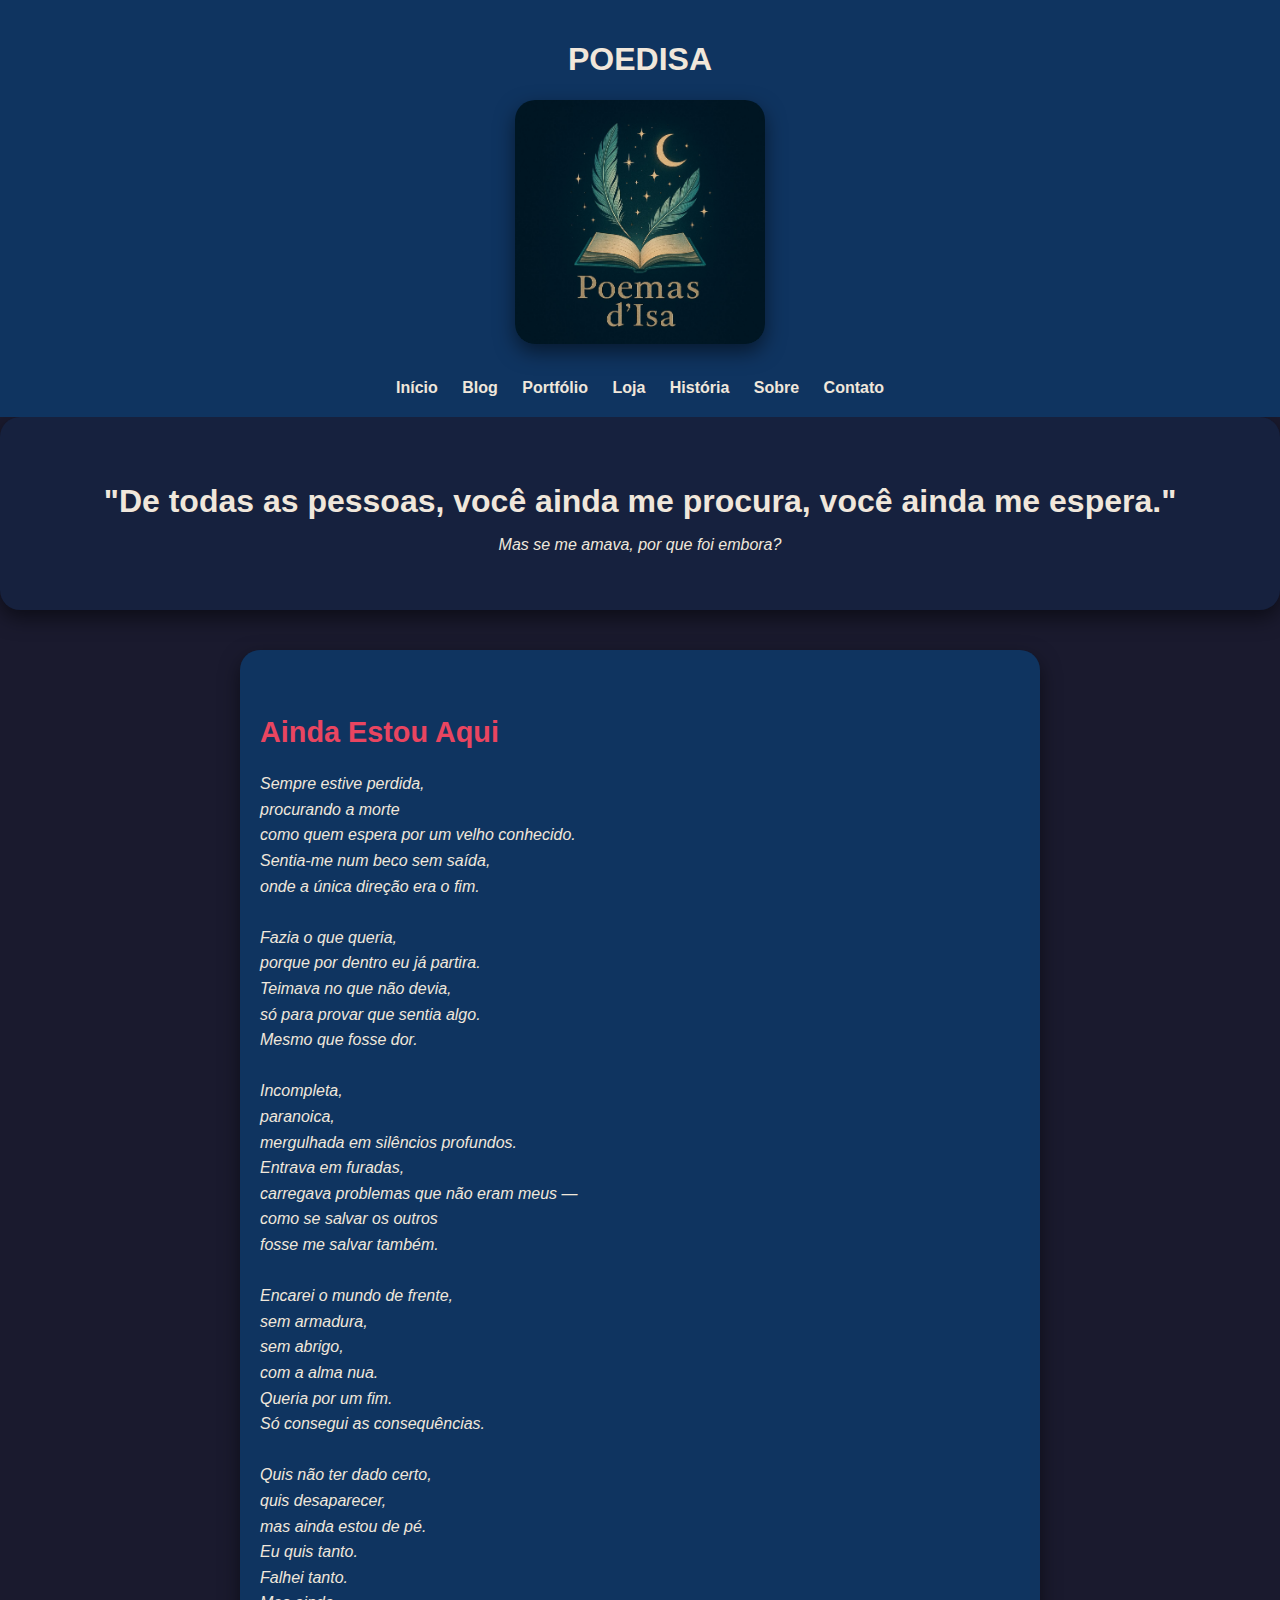
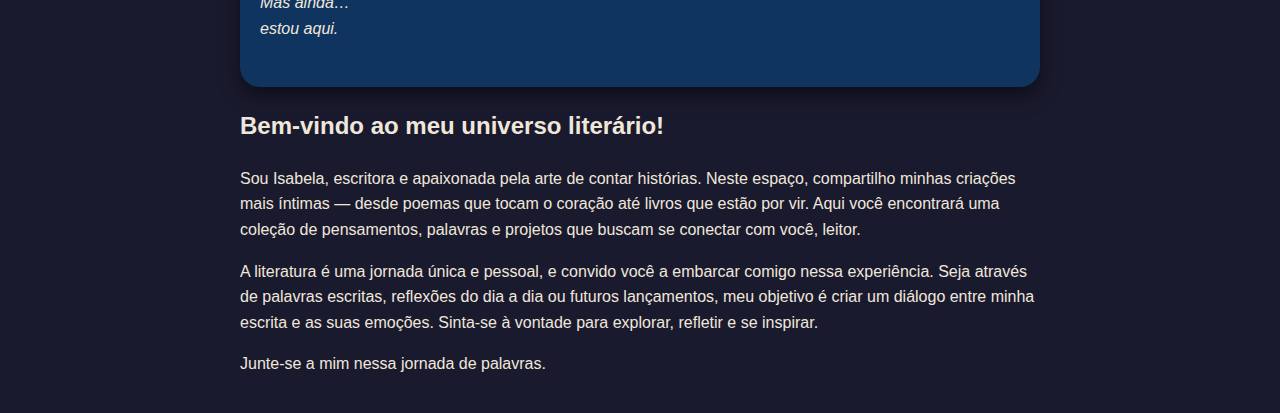
<file: index.html>
<!DOCTYPE html>
<html lang="pt-BR">
<head>
  <meta charset="UTF-8" />
  <title>POEDISA</title>
  <link rel="stylesheet" href="style.css">
  <style>
    body {
      font-family: Arial, sans-serif;
      background-color: #1a1a2e;
      color: #f0e7db;
      margin: 0;
      padding: 0;
    }
    header {
      text-align: center;
      padding: 20px 0;
      background-color: #0f3460;
      color: #f0e7db;
      position: relative;
    }
    header img {
      max-width: 250px;
      margin-bottom: 15px;
      border-radius: 20px;
      box-shadow: 0 8px 20px rgba(0, 0, 0, 0.5);
    }
    nav a {
      color: #f0e7db;
      text-decoration: none;
      margin: 0 10px;
    }
    nav a:hover {
      color: #e94560;
    }
    main {
      padding: 20px;
      max-width: 800px;
      margin: 0 auto;
      line-height: 1.6;
    }
    .hero {
      background-color: #16213e;
      padding: 40px 20px;
      border-radius: 20px;
      margin-bottom: 20px;
      text-align: center;
      color: #f0e7db;
      box-shadow: 0 8px 20px rgba(0, 0, 0, 0.5);
    }
    .hero h2 {
      font-size: 2em;
      margin-bottom: 15px;
    }
    .hero p {
      font-style: italic;
      color: #f0e7db;
    }
    .featured-poem {
      background-color: #0f3460;
      padding: 30px 20px;
      border-radius: 20px;
      margin-bottom: 20px;
      box-shadow: 0 8px 20px rgba(0, 0, 0, 0.5);
      color: #f0e7db;
    }
    .featured-poem h3 {
      font-size: 1.8em;
      margin-bottom: 15px;
      color: #e94560;
    }
    .featured-poem p {
      white-space: pre-wrap;
      font-style: italic;
    }
  </style>
</head>
<body>
  <header>
    <h1>POEDISA</h1>
    <img src="poemas_isa.jpg" alt="Poemas d'Isa">
    <nav>
      <a href="index.html">Início</a>
      <a href="blog.html">Blog</a>
      <a href="portfolio.html">Portfólio</a>
      <a href="loja.html">Loja</a>
      <a href="historia.html">História</a>
      <a href="sobre.html">Sobre</a>
      <a href="contato.html">Contato</a>
    </nav>
  </header>
  <div class="hero">
    <h2>"De todas as pessoas, você ainda me procura, você ainda me espera."</h2>
    <p>Mas se me amava, por que foi embora?</p>
  </div>
  <main>
    <div class="featured-poem">
      <h3>Ainda Estou Aqui</h3>
      <p>Sempre estive perdida,
procurando a morte
como quem espera por um velho conhecido.
Sentia-me num beco sem saída,
onde a única direção era o fim.

Fazia o que queria,
porque por dentro eu já partira.
Teimava no que não devia,
só para provar que sentia algo.
Mesmo que fosse dor.

Incompleta,
paranoica,
mergulhada em silêncios profundos.
Entrava em furadas,
carregava problemas que não eram meus —
como se salvar os outros
fosse me salvar também.

Encarei o mundo de frente,
sem armadura,
sem abrigo,
com a alma nua.
Queria por um fim.
Só consegui as consequências.

Quis não ter dado certo,
quis desaparecer,
mas ainda estou de pé.
Eu quis tanto.
Falhei tanto.
Mas ainda…
estou aqui.</p>
    </div>
    <h2>Bem-vindo ao meu universo literário!</h2>
    <p>Sou Isabela, escritora e apaixonada pela arte de contar histórias. Neste espaço, compartilho minhas criações mais íntimas — desde poemas que tocam o coração até livros que estão por vir. Aqui você encontrará uma coleção de pensamentos, palavras e projetos que buscam se conectar com você, leitor.</p>
    <p>A literatura é uma jornada única e pessoal, e convido você a embarcar comigo nessa experiência. Seja através de palavras escritas, reflexões do dia a dia ou futuros lançamentos, meu objetivo é criar um diálogo entre minha escrita e as suas emoções. Sinta-se à vontade para explorar, refletir e se inspirar.</p>
    <p>Junte-se a mim nessa jornada de palavras.</p>
  </main>
</body>
</html>
</file>
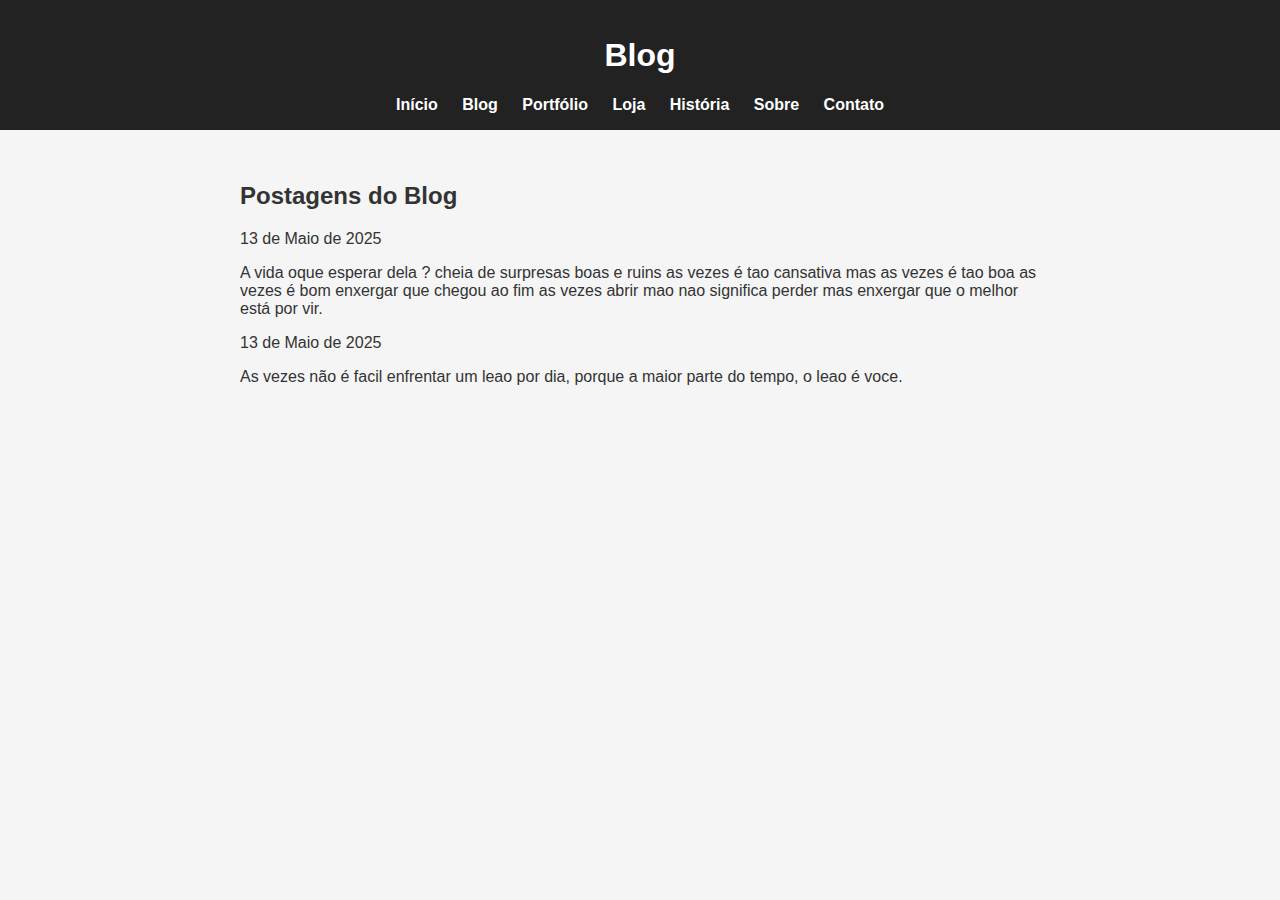
<file: blog.html>
<!DOCTYPE html>
<html lang="pt-BR">
<head>
  <meta charset="UTF-8" />
  <title>Blog</title>
  <link rel="stylesheet" href="style.css">
</head>
<body>
  <header>
    <h1>Blog</h1>
    <nav>
      <a href="index.html">Início</a>
      <a href="blog.html">Blog</a>
      <a href="portfolio.html">Portfólio</a>
      <a href="loja.html">Loja</a>
      <a href="historia.html">História</a>
      <a href="sobre.html">Sobre</a>
      <a href="contato.html">Contato</a>
    </nav>
  </header>
  <main>
    <h2>Postagens do Blog</h2>
    <p>13 de Maio de 2025</p>
<p> A vida oque esperar dela ? cheia de surpresas
boas e ruins
as vezes é tao cansativa
mas as vezes é tao boa
as vezes é bom enxergar que chegou ao fim
as vezes abrir mao nao significa perder
mas enxergar que o melhor está por vir. </article>

<p>13 de Maio de 2025</p> 
<p> As vezes não é facil enfrentar um leao por dia, porque a maior parte do tempo, o leao é voce. </article>
  </main>
</body>
</html>
</file>
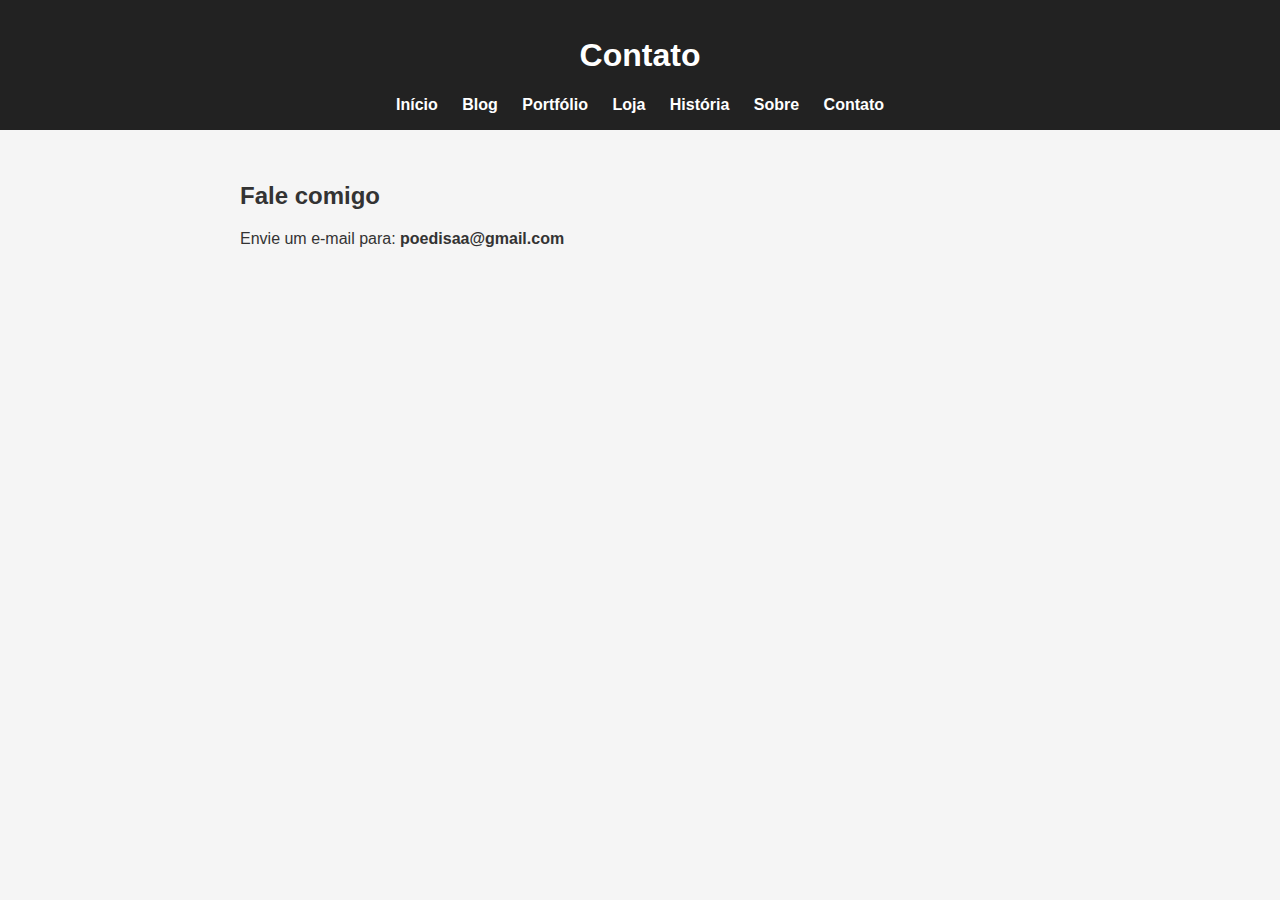
<file: contato.html>
<!DOCTYPE html>
<html lang="pt-BR">
<head>
  <meta charset="UTF-8" />
  <title>Contato</title>
  <link rel="stylesheet" href="style.css">
</head>
<body>
  <header>
    <h1>Contato</h1>
    <nav>
      <a href="index.html">Início</a>
      <a href="blog.html">Blog</a>
      <a href="portfolio.html">Portfólio</a>
      <a href="loja.html">Loja</a>
      <a href="historia.html">História</a>
      <a href="sobre.html">Sobre</a>
      <a href="contato.html">Contato</a>
    </nav>
  </header>
  <main>
    <h2>Fale comigo</h2>
    <p>Envie um e-mail para: <strong>poedisaa@gmail.com</strong></p>
  </main>
</body>
</html>
</file>
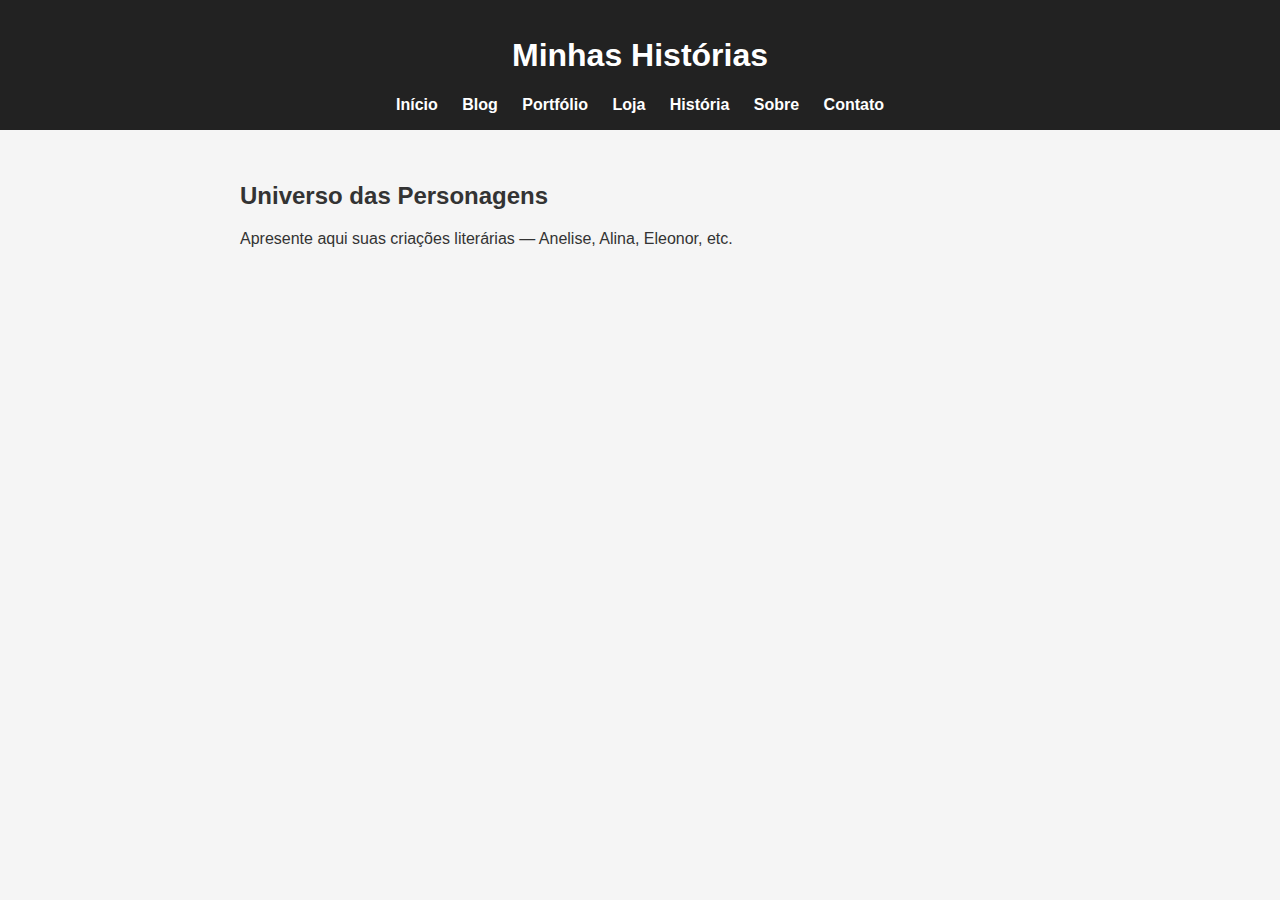
<file: historia.html>
<!DOCTYPE html>
<html lang="pt-BR">
<head>
  <meta charset="UTF-8" />
  <title>História</title>
  <link rel="stylesheet" href="style.css">
</head>
<body>
  <header>
    <h1>Minhas Histórias</h1>
    <nav>
      <a href="index.html">Início</a>
      <a href="blog.html">Blog</a>
      <a href="portfolio.html">Portfólio</a>
      <a href="loja.html">Loja</a>
      <a href="historia.html">História</a>
      <a href="sobre.html">Sobre</a>
      <a href="contato.html">Contato</a>
    </nav>
  </header>
  <main>
    <h2>Universo das Personagens</h2>
    <p>Apresente aqui suas criações literárias — Anelise, Alina, Eleonor, etc.</p>
  </main>
</body>
</html>
</file>
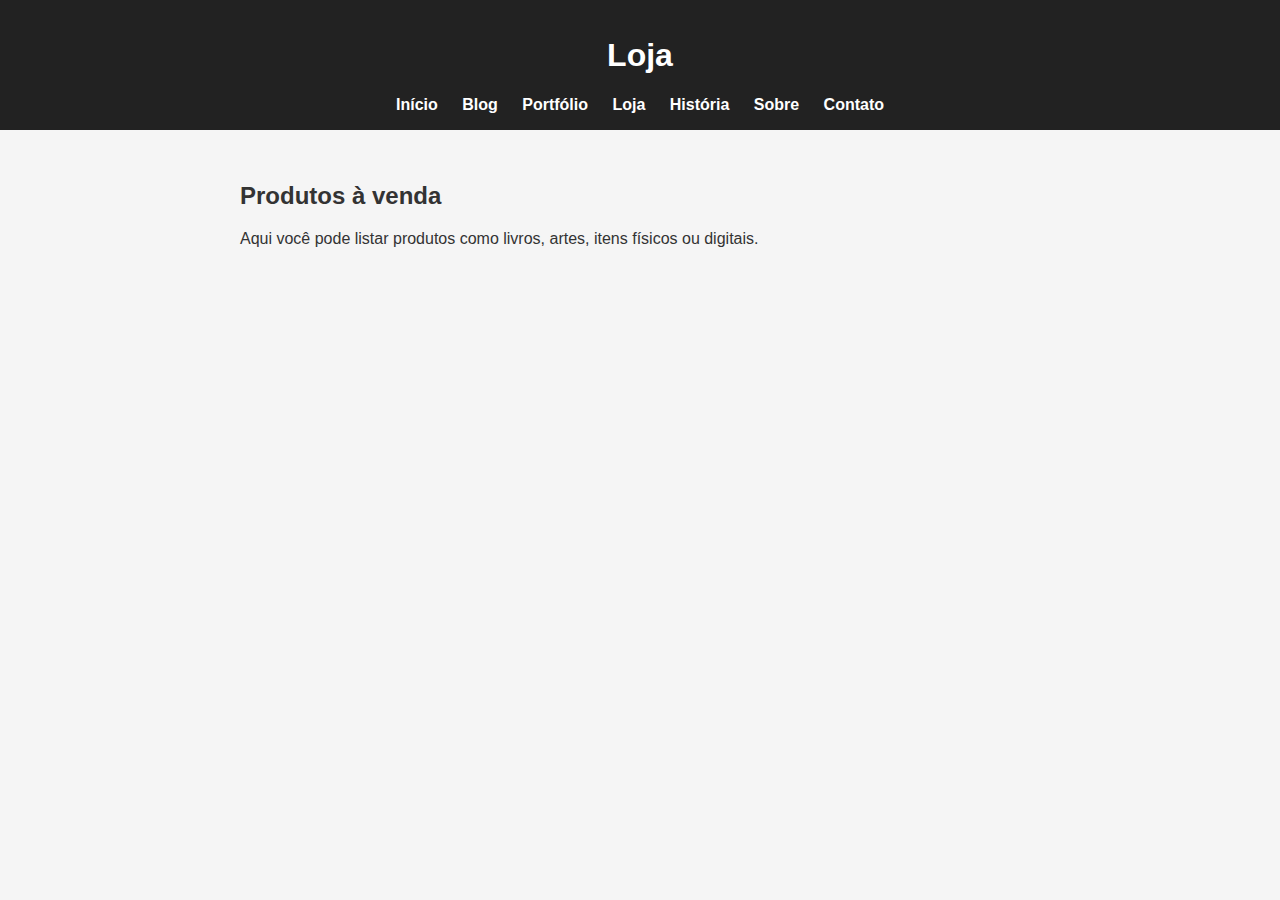
<file: loja.html>
<!DOCTYPE html>
<html lang="pt-BR">
<head>
  <meta charset="UTF-8" />
  <title>Loja</title>
  <link rel="stylesheet" href="style.css">
</head>
<body>
  <header>
    <h1>Loja</h1>
    <nav>
      <a href="index.html">Início</a>
      <a href="blog.html">Blog</a>
      <a href="portfolio.html">Portfólio</a>
      <a href="loja.html">Loja</a>
      <a href="historia.html">História</a>
      <a href="sobre.html">Sobre</a>
      <a href="contato.html">Contato</a>
    </nav>
  </header>
  <main>
    <h2>Produtos à venda</h2>
    <p>Aqui você pode listar produtos como livros, artes, itens físicos ou digitais.</p>
  </main>
</body>
</html>
</file>
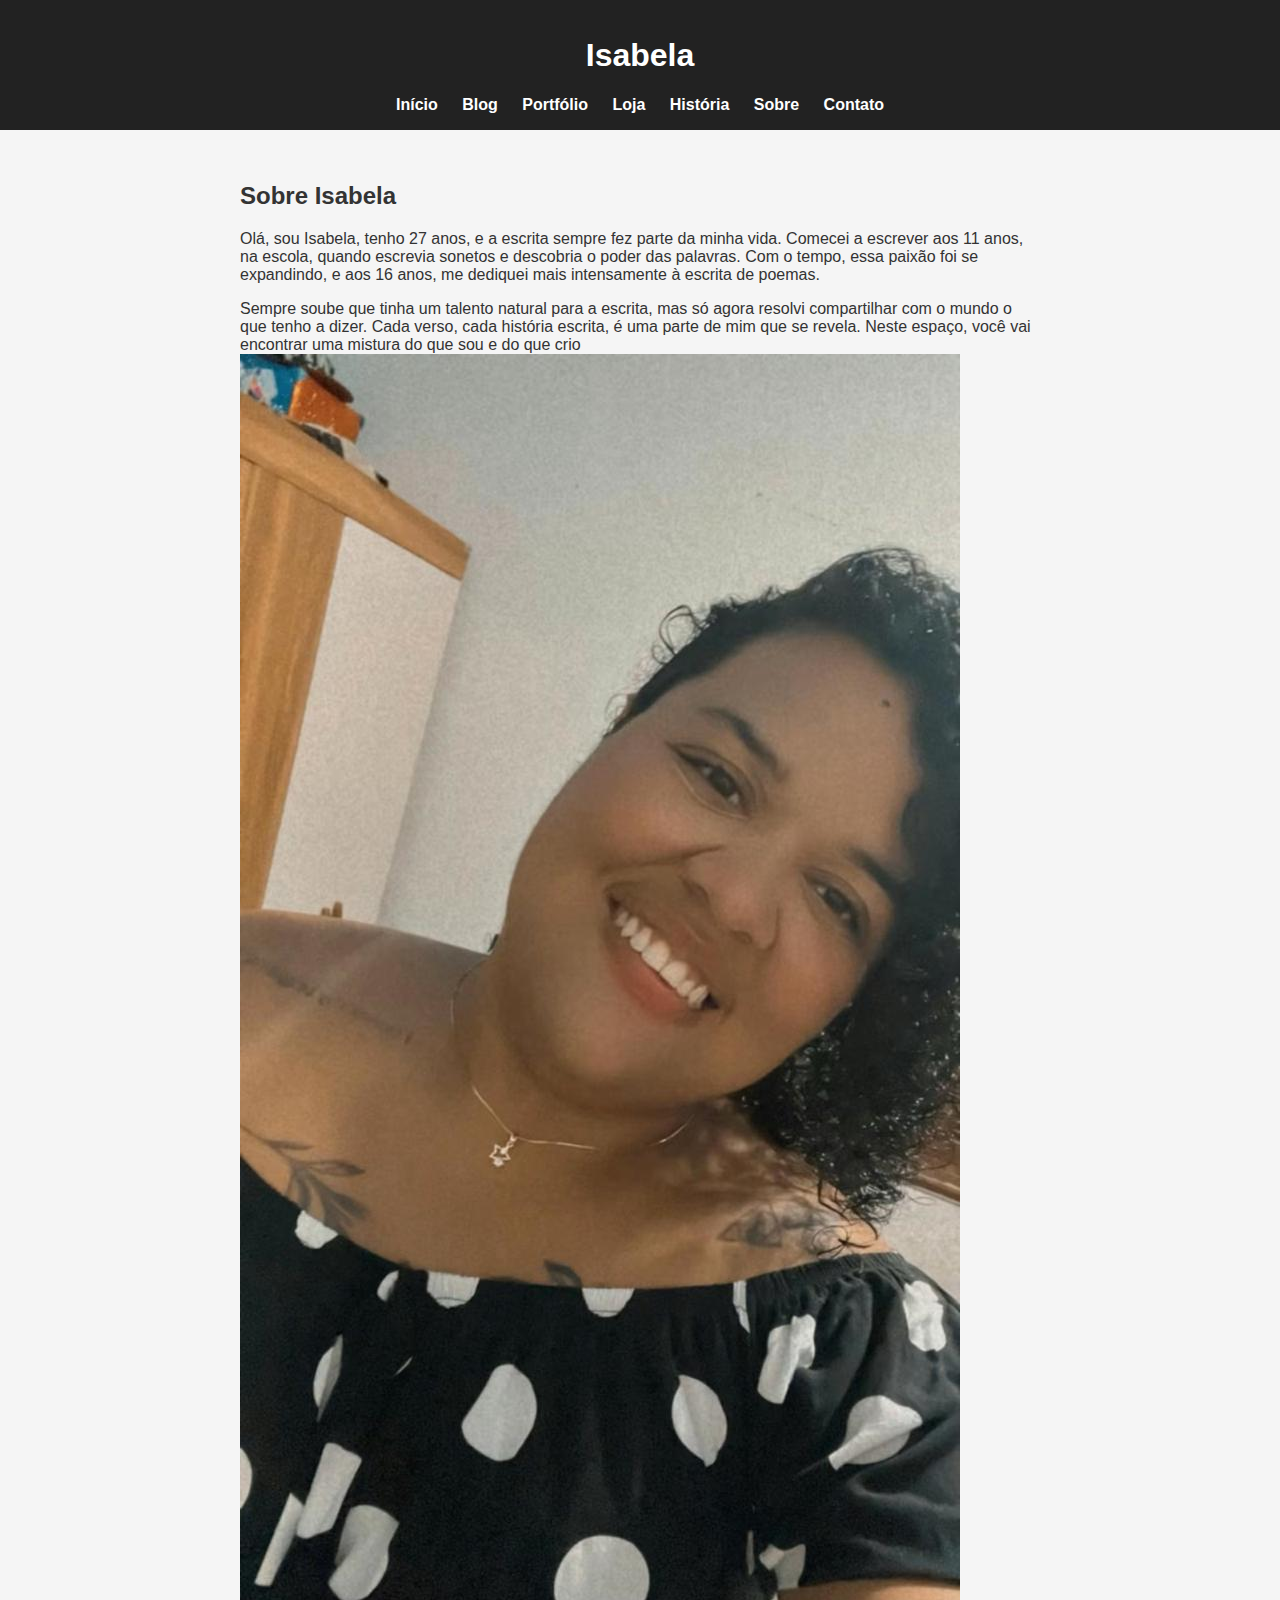
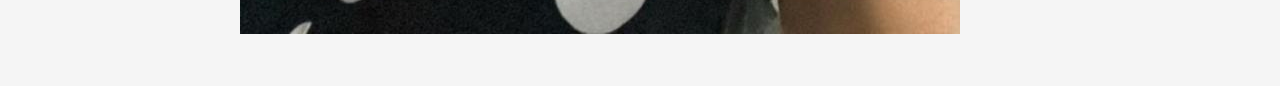
<file: sobre.html>
<!DOCTYPE html>
<html lang="pt-BR">
<head>
  <meta charset="UTF-8" />
  <title>Sobre</title>
  <link rel="stylesheet" href="style.css">
</head>
<body>
  <header>
    <h1>Isabela</h1>
    <nav>
      <a href="index.html">Início</a>
      <a href="blog.html">Blog</a>
      <a href="portfolio.html">Portfólio</a>
      <a href="loja.html">Loja</a>
      <a href="historia.html">História</a>
      <a href="sobre.html">Sobre</a>
      <a href="contato.html">Contato</a>
    </nav>
  </header>
  <main>
    <h2>Sobre Isabela</h2>
    <p>Olá, sou Isabela, tenho 27 anos, e a escrita sempre fez parte da minha vida. Comecei a escrever aos 11 anos, na escola, quando escrevia sonetos e descobria o poder das palavras. Com o tempo, essa paixão foi se expandindo, e aos 16 anos, me dediquei mais intensamente à escrita de poemas.</p>
    <p>Sempre soube que tinha um talento natural para a escrita, mas só agora resolvi compartilhar com o mundo o que tenho a dizer. Cada verso, cada história escrita, é uma parte de mim que se revela. Neste espaço, você vai encontrar uma mistura do que sou e do que crio
<img src= caminho-da-imagem.jpg alt= Isabela class= imagem-sobre/>
</file>
<file: style.css>
body {
  font-family: Arial, sans-serif;
  margin: 0;
  padding: 0;
  background: #f5f5f5;
  color: #333;
}

header {
  background: #222;
  color: white;
  padding: 1rem;
  text-align: center;
}

nav {
  margin-top: 1rem;
}

nav a {
  color: white;
  margin: 0 10px;
  text-decoration: none;
  font-weight: bold;
}

main {
  padding: 2rem;
  max-width: 800px;
  margin: auto;
}
css 
.minha-imagem { width: 100% ; max-width 500px ; height: auto;}
</file>
